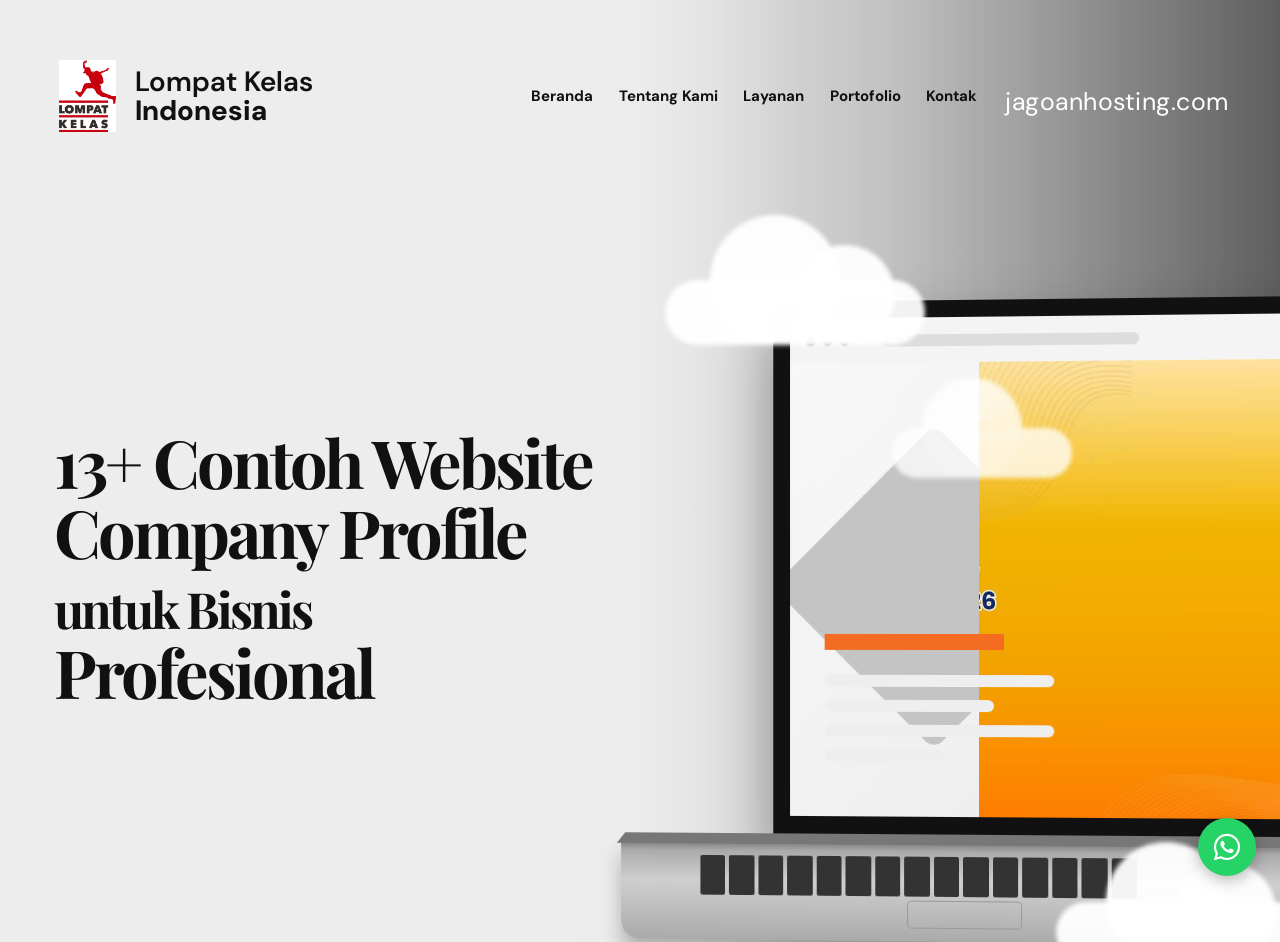
<file: index.html>
<!DOCTYPE html>
<html lang="id">
<head>
    <meta charset="UTF-8">
    <meta name="viewport" content="width=device-width, initial-scale=1.0">
    <title>Lompat Kelas Indonesia</title>
    
    <!-- Google Font -->
    <link rel="preconnect" href="https://fonts.googleapis.com">
    <link rel="preconnect" href="https://fonts.gstatic.com" crossorigin>
    <link href="https://fonts.googleapis.com/css2?family=DM+Sans:wght@400;500;600;700&family=Playfair+Display:wght@700;800&display=swap" rel="stylesheet">
    
    <link
        rel="stylesheet"
        href="https://cdnjs.cloudflare.com/ajax/libs/font-awesome/6.5.2/css/all.min.css"
    >
    <link rel="stylesheet" href="style/style.css">
</head>

<body>

    <main class="hero">

        <!-- Background -->
        <div class="background-image"></div>
        <div class="fade"></div>

        <!-- Header -->
        <header class="header">

            <div class="logo">
                    <img src="image/logo.jpg" alt="" class="logo-img">

                <div class="logo-text">
                    <span>Lompat Kelas</span>
                    <strong>Indonesia</strong>
                </div>
            </div>

            <input type="checkbox" id="nav-toggle" class="nav-toggle">
            <label for="nav-toggle" class="nav-toggle-label" aria-label="Buka menu navigasi">
                <span></span>
                <span></span>
                <span></span>
            </label>

            <nav class="navbar" aria-label="Navigasi utama">
                <a href="">Beranda</a>
                <a href="tentangkami.html">Tentang Kami</a>
                <a href="layanan.html">Layanan</a>
                <a href="#portofolio">Portofolio</a>
                <a href="#kontak">Kontak</a>
            </nav>

            <div class="website">
                jagoanhosting.com
            </div>

        </header>
<a
    href="https://wa.me/628156606600"
    class="whatsapp-button"
    target="_blank"
    rel="noopener noreferrer"
    aria-label="Hubungi kami melalui WhatsApp"
>
    <i class="fa-brands fa-whatsapp"></i>
</a>

        <!-- Main Content -->
        <section class="content">

            <div class="left-content">

                <h1>
                    13+ Contoh Website
                    <br>
                    Company Profile
                    <br>
                    <span>untuk Bisnis</span>
                    <br>
                    Profesional
                </h1>

            </div>


            <!-- Laptop -->
            <div class="laptop-wrapper">

                <div class="cloud cloud-1"></div>
                <div class="cloud cloud-2"></div>
                <div class="cloud cloud-3"></div>

                <div class="laptop">

                    <!-- Screen -->
                    <div class="screen">

                        <div class="browser">

                            <div class="browser-top">
                                <div class="browser-dot"></div>
                                <div class="browser-dot"></div>
                                <div class="browser-dot"></div>

                                <div class="browser-address"></div>
                            </div>

                            <div class="website-preview">

                                <div class="preview-image">
                                    <img src="image/index.jpg" alt="Business professional">
                                </div>

                                <div class="preview-content">
                                    <div class="orange-line"></div>

                                    <div class="fake-line"></div>
                                    <div class="fake-line short"></div>
                                    <div class="fake-line"></div>
                                    <div class="fake-line small"></div>
                                </div>

                            </div>

                        </div>

                    </div>

                    <!-- Laptop Body -->
                    <div class="laptop-base">

                        <div class="keyboard">
                            <div></div>
                            <div></div>
                            <div></div>
                            <div></div>
                            <div></div>
                            <div></div>
                            <div></div>
                            <div></div>
                            <div></div>
                            <div></div>
                            <div></div>
                            <div></div>
                            <div></div>
                            <div></div>
                            <div></div>
                        </div>

                        <div class="trackpad"></div>

                    </div>

                </div>

            </div>

        </section>

    </main>

</body>
</html>
</file>
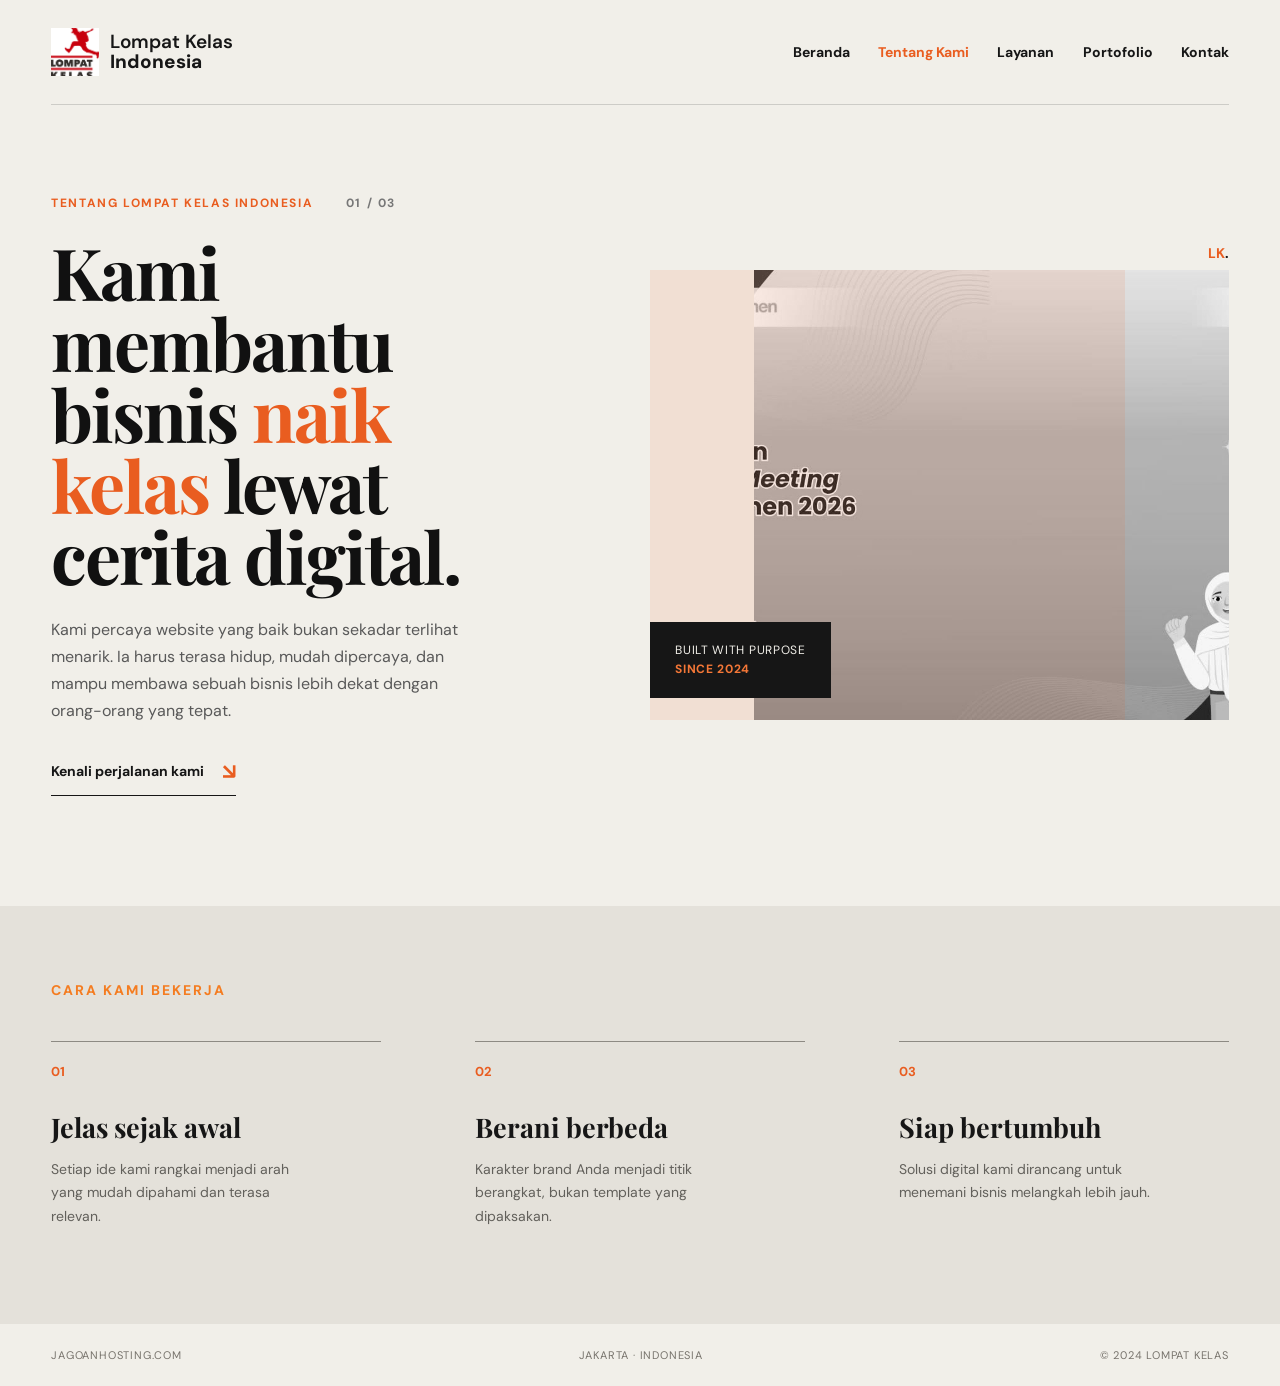
<file: tentangkami.html>
<!DOCTYPE html>
<html lang="id">
<head>
    <meta charset="UTF-8">
    <meta name="viewport" content="width=device-width, initial-scale=1.0">
    <title>Tentang Kami | Lompat Kelas Indonesia</title>
    <link rel="preconnect" href="https://fonts.googleapis.com">
    <link rel="preconnect" href="https://fonts.gstatic.com" crossorigin>
    <link href="https://fonts.googleapis.com/css2?family=DM+Sans:wght@400;500;600;700&family=Playfair+Display:wght@700;800&display=swap" rel="stylesheet">
    <link rel="stylesheet" href="style/style.css">
</head>
<body>
    <main class="about-page">
        <header class="about-header">
            <a class="about-logo" href="index.html" aria-label="Lompat Kelas Indonesia - Beranda">
                <img src="image/logo.jpg" alt="">
                <span>Lompat Kelas <strong>Indonesia</strong></span>
            </a>

            <input type="checkbox" id="about-nav-toggle" class="nav-toggle">
            <label for="about-nav-toggle" class="nav-toggle-label" aria-label="Buka menu navigasi">
                <span></span><span></span><span></span>
            </label>

            <nav class="about-navbar" aria-label="Navigasi utama">
                <a href="index.html">Beranda</a>
                <a class="active" href="tentangkami.html">Tentang Kami</a>
                <a href="#layanan">Layanan</a>
                <a href="#portofolio">Portofolio</a>
                <a href="#kontak">Kontak</a>
            </nav>
        </header>

        <section class="about-hero">
            <div class="about-copy">
                <p class="eyebrow">Tentang Lompat Kelas Indonesia <span>01 / 03</span></p>
                <h1>Kami membantu bisnis <em>naik kelas</em> lewat cerita digital.</h1>
                <p class="about-intro">Kami percaya website yang baik bukan sekadar terlihat menarik. Ia harus terasa hidup, mudah dipercaya, dan mampu membawa sebuah bisnis lebih dekat dengan orang-orang yang tepat.</p>
                <a class="about-cta" href="#cerita">Kenali perjalanan kami <span>↘</span></a>
            </div>

            <div class="about-visual">
                <div class="visual-frame">
                    <img src="image/index.jpg" alt="Profesional bekerja di depan laptop">
                </div>
                <div class="visual-note">Built with purpose<br><strong>Since 2024</strong></div>
                <div class="visual-number">LK<span>.</span></div>
            </div>
        </section>

        <section class="about-values" id="cerita">
            <div class="section-label">Cara kami bekerja</div>
            <div class="value-grid">
                <article class="value-item">
                    <span>01</span>
                    <h2>Jelas sejak awal</h2>
                    <p>Setiap ide kami rangkai menjadi arah yang mudah dipahami dan terasa relevan.</p>
                </article>
                <article class="value-item">
                    <span>02</span>
                    <h2>Berani berbeda</h2>
                    <p>Karakter brand Anda menjadi titik berangkat, bukan template yang dipaksakan.</p>
                </article>
                <article class="value-item">
                    <span>03</span>
                    <h2>Siap bertumbuh</h2>
                    <p>Solusi digital kami dirancang untuk menemani bisnis melangkah lebih jauh.</p>
                </article>
            </div>
        </section>

        <footer class="about-footer">
            <span>Jagoanhosting.com</span>
            <span>Jakarta · Indonesia</span>
            <span>© 2024 Lompat Kelas</span>
        </footer>
    </main>
</body>
</html>
</file>
<file: style/style.css>
* {
    margin: 0;
    padding: 0;
    box-sizing: border-box;
}

body {
    font-family: "DM Sans", sans-serif;
    overflow-x: hidden;
    background: #e9e9e9;
}


/* =========================
   HERO
========================= */

.hero {
    position: relative;
    min-height: 100vh;
    width: 100%;
    overflow: hidden;
    background: #e9e9e9;
}


/* Background image */

.background-image {
    position: absolute;
    inset: 0;

    background:
        linear-gradient(
            90deg,
            rgba(235,235,235,1) 0%,
            rgba(235,235,235,.96) 35%,
            rgba(235,235,235,.55) 50%,
            rgba(30,30,30,.20) 70%,
            rgba(20,20,20,.65) 100%
        ),
        url("https://images.unsplash.com/photo-1497366754035-f200968a6e72?auto=format&fit=crop&w=2000&q=80");

    background-size: cover;
    background-position: center;
    filter: grayscale(100%);
}


/* Extra fade */

.fade {
    position: absolute;
    inset: 0;

    background:
        linear-gradient(
            90deg,
            #ededed 0%,
            rgba(237,237,237,.98) 30%,
            rgba(237,237,237,.8) 43%,
            transparent 62%
        );

    z-index: 1;
}


/* =========================
   HEADER
========================= */

.header {
    position: relative;
    z-index: 10;

    display: flex;
    justify-content: space-between;
    align-items: center;
    gap: 28px;

    padding: 60px 4vw;
}

.navbar {
    display: flex;
    align-items: center;
    gap: clamp(16px, 2vw, 34px);
    margin-left: auto;
}

.navbar a {
    color: #111;
    font-size: 15px;
    font-weight: 700;
    text-decoration: none;
    white-space: nowrap;
    transition: color .2s ease;
}

.navbar a:hover,
.navbar a:focus-visible {
    color: #f36c21;
}

.nav-toggle,
.nav-toggle-label {
    display: none;
}


.logo {
    display: flex;
    align-items: center;
    gap: 12px;
}


.logo-icon {
    width: 72px;
    height: 72px;

    display: flex;
    justify-content: center;
    align-items: center;

    background: #f36c21;
    color: white;

    font-size: 20px;
    font-weight: 800;

    letter-spacing: -2px;
}


.logo-text {
    display: flex;
    flex-direction: column;

    color: #111;
    font-size: 28px;
    line-height: 1.05;
}


.logo-text span {
    font-weight: 600;
}

.logo-text strong {
    font-weight: 800;
}


.website {
    color: white;
    font-size: 25px;
    letter-spacing: .5px;

    margin-top: 10px;
}


/* =========================
   CONTENT
========================= */

.content {
    position: relative;
    z-index: 5;

    min-height: calc(100vh - 150px);

    display: flex;
    align-items: center;
}


.left-content {
    width: 52%;
    padding-left: 4.2vw;

    position: relative;
    z-index: 20;
}


h1 {
    font-family: "Playfair Display", serif;

    font-size: clamp(55px, 5.2vw, 92px);
    line-height: 1.05;

    letter-spacing: -3px;

    color: #111;

    max-width: 760px;
}


h1 span {
    font-size: .75em;
}


/* =========================
   LAPTOP
========================= */

.laptop-wrapper {
    position: absolute;

    right: -2%;
    bottom: 0;

    width: 61vw;
    max-width: 1050px;

    z-index: 10;
}


.laptop {
    width: 90%;
    margin-left: auto;

    position: relative;

    transform: perspective(1000px) rotateY(-2deg);
}


/* Screen */

.screen {
    width: 76%;
    margin-left: auto;

    background: #111;

    padding: 17px 17px 25px;

    border-radius: 13px 13px 3px 3px;

    box-shadow:
        0 30px 60px rgba(0,0,0,.35);
}


.browser {
    background: white;

    width: 100%;
    height: 500px;

    overflow: hidden;
}


/* Browser top */

.browser-top {
    height: 45px;

    display: flex;
    align-items: center;

    gap: 7px;

    padding: 0 16px;

    background: #f4f4f4;
}


.browser-dot {
    width: 10px;
    height: 10px;

    border-radius: 50%;

    background: #bbb;
}


.browser-address {
    height: 12px;
    width: 55%;

    margin-left: 25px;

    background: #ddd;
    border-radius: 20px;
}


/* Website preview */

.website-preview {
    height: calc(100% - 45px);

    position: relative;

    overflow: hidden;

    background:
        linear-gradient(
            135deg,
            #f8f8f8,
            #eaeaea
        );
}


/* Orange circle */

.website-preview::after {
    content: "";

    position: absolute;

    width: 300px;
    height: 300px;

    right: -30px;
    top: 35px;

    border-radius: 50%;

    background: #f8ad8d;
}


/* Fake mountain */

.website-preview::before {
    content: "";

    position: absolute;

    width: 230px;
    height: 230px;

    left: 30px;
    top: 110px;

    background: #c4c4c4;

    transform: rotate(45deg);

    border-radius: 12px;
}


/* Person image */

.preview-image {
    position: absolute;

    right: 0;
    top: 0;

    width: 62%;
    height: 100%;

    z-index: 5;
}


.preview-image img {
    width: 100%;
    height: 100%;

    object-fit: cover;

    object-position: center;

    mix-blend-mode: normal;
}


/* Fake website content */

.preview-content {
    position: absolute;

    left: 35px;
    bottom: 55px;

    width: 260px;

    z-index: 8;
}


.orange-line {
    width: 180px;
    height: 16px;

    background: #f36c21;

    margin-bottom: 25px;
}


.fake-line {
    width: 230px;
    height: 12px;

    background: #eee;

    margin-top: 13px;

    border-radius: 10px;
}


.fake-line.short {
    width: 170px;
}


.fake-line.small {
    width: 120px;
}


/* =========================
   LAPTOP BASE
========================= */

.laptop-base {
    width: 96%;
    height: 100px;

    margin: 0 auto;

    background:
        linear-gradient(
            180deg,
            #777,
            #aaa 10%,
            #cfcfcf 40%,
            #aaa 100%
        );

    border-radius: 0 0 18px 18px;

    position: relative;

    box-shadow:
        0 15px 20px rgba(0,0,0,.25);
}


.laptop-base::before {
    content: "";

    position: absolute;

    left: 0;
    right: 0;
    top: -8px;

    height: 12px;

    background: #777;

    transform: perspective(200px) rotateX(25deg);
}


/* Keyboard */

.keyboard {
    position: absolute;

    top: 15px;
    left: 12%;

    width: 65%;
    height: 40px;

    display: grid;

    grid-template-columns: repeat(15, 1fr);

    gap: 4px;
}


.keyboard div {
    background: #333;

    border-radius: 2px;
}


/* Trackpad */

.trackpad {
    position: absolute;

    bottom: 13px;
    left: 43%;

    width: 17%;
    height: 28px;

    border: 1px solid #999;

    border-radius: 4px;
}


/* =========================
   CLOUDS
========================= */

.cloud {
    position: absolute;

    background: rgba(255,255,255,.95);

    border-radius: 100px;

    filter: blur(2px);

    z-index: 30;
}


.cloud::before,
.cloud::after {
    content: "";

    position: absolute;

    background: inherit;

    border-radius: 50%;
}


.cloud-1 {
    width: 260px;
    height: 65px;

    top: -20px;
    left: 18%;
}


.cloud-1::before {
    width: 130px;
    height: 130px;

    left: 45px;
    bottom: 0;
}


.cloud-1::after {
    width: 100px;
    height: 100px;

    right: 30px;
    bottom: 0;
}


.cloud-2 {
    width: 250px;
    height: 60px;

    bottom: -20px;
    right: 0;
}


.cloud-2::before {
    width: 120px;
    height: 120px;

    left: 50px;
    bottom: 0;
}


.cloud-2::after {
    width: 100px;
    height: 100px;

    right: 30px;
    bottom: 0;
}


.cloud-3 {
    width: 180px;
    height: 50px;

    top: 20%;
    left: 47%;

    opacity: .8;
}


.cloud-3::before {
    width: 100px;
    height: 100px;

    left: 30px;
    bottom: 0;
}


/* =========================
   RESPONSIVE
========================= */

@media (max-width: 1100px) {

    .header {
        padding: 35px 5vw;
    }

    .website {
        font-size: 18px;
    }

    .navbar {
        gap: 14px;
    }

    .navbar a {
        font-size: 13px;
    }

    .content {
        align-items: flex-start;
        padding-top: 100px;
    }

    .left-content {
        width: 60%;
    }

    h1 {
        font-size: clamp(45px, 6vw, 70px);
    }

    .laptop-wrapper {
        width: 70vw;
        right: -15%;
        bottom: 3%;
    }

    .browser {
        height: 400px;
    }
}


@media (max-width: 768px) {

    .hero {
        min-height: 100vh;
    }

    .header {
        padding: 25px;
        position: relative;
    }

    .logo-icon {
        width: 50px;
        height: 50px;
        font-size: 15px;
    }

    .logo-text {
        font-size: 20px;
    }

    .website {
        font-size: 13px;
    }

    .nav-toggle-label {
        width: 42px;
        height: 42px;
        display: flex;
        flex-direction: column;
        justify-content: center;
        align-items: center;
        gap: 5px;
        margin-left: auto;
        border: 1px solid rgba(17,17,17,.25);
        background: rgba(237,237,237,.85);
        cursor: pointer;
        z-index: 12;
    }

    .nav-toggle-label span {
        width: 19px;
        height: 2px;
        background: #111;
        transition: transform .2s ease, opacity .2s ease;
    }

    .navbar {
        position: absolute;
        top: 82px;
        right: 25px;
        display: flex;
        flex-direction: column;
        align-items: stretch;
        gap: 0;
        min-width: 190px;
        padding: 8px 0;
        background: rgba(237,237,237,.97);
        box-shadow: 0 14px 30px rgba(0,0,0,.14);
        opacity: 0;
        visibility: hidden;
        transform: translateY(-8px);
        transition: opacity .2s ease, transform .2s ease, visibility .2s ease;
    }

    .navbar a {
        padding: 11px 18px;
        font-size: 14px;
    }

    .nav-toggle:checked ~ .navbar {
        opacity: 1;
        visibility: visible;
        transform: translateY(0);
    }

    .nav-toggle:checked + .nav-toggle-label span:first-child {
        transform: translateY(7px) rotate(45deg);
    }

    .nav-toggle:checked + .nav-toggle-label span:nth-child(2) {
        opacity: 0;
    }

    .nav-toggle:checked + .nav-toggle-label span:last-child {
        transform: translateY(-7px) rotate(-45deg);
    }

    .content {
        display: block;
        padding-top: 50px;
    }

    .left-content {
        width: 100%;
        padding: 0 25px;
    }

    h1 {
        font-size: clamp(42px, 10vw, 65px);
        letter-spacing: -2px;
    }

    .laptop-wrapper {
        position: relative;

        width: 120vw;

        right: auto;
        bottom: auto;

        margin-top: 50px;
        margin-left: -5%;
    }

    .screen {
        width: 80%;
    }

    .browser {
        height: 300px;
    }

    .website-preview::after {
        width: 180px;
        height: 180px;
    }

    .preview-content {
        left: 20px;
        bottom: 30px;
        transform: scale(.7);
        transform-origin: left bottom;
    }

    .cloud {
        opacity: .7;
    }
}


@media (max-width: 480px) {

    .header {
        align-items: center;
    }

    .website {
        display: none;
    }

    h1 {
        font-size: 40px;
    }

    .laptop-wrapper {
        width: 145vw;
        margin-left: -20%;
    }
}

.logo-img {
    width: 72px;
    height: 72px;
    object-fit: contain;
}

/* ABOUT PAGE */
.about-page {
    min-height: 100vh;
    color: #161616;
    background: #f1efe9;
}

.about-header {
    width: min(1280px, 92%);
    margin: 0 auto;
    padding: 28px 0;
    display: flex;
    align-items: center;
    gap: 30px;
    border-bottom: 1px solid rgba(22, 22, 22, .16);
}

.about-logo {
    display: flex;
    align-items: center;
    gap: 11px;
    color: #161616;
    font-size: 19px;
    font-weight: 600;
    line-height: 1.05;
    text-decoration: none;
}

.about-logo img {
    width: 48px;
    height: 48px;
    object-fit: cover;
}

.about-logo strong { display: block; font-weight: 800; }

.about-navbar {
    display: flex;
    align-items: center;
    gap: clamp(16px, 2.2vw, 34px);
    margin-left: auto;
}

.about-navbar a {
    color: #161616;
    font-size: 14px;
    font-weight: 700;
    text-decoration: none;
    white-space: nowrap;
}

.about-navbar a:hover,
.about-navbar a.active { color: #e95d20; }

.about-hero {
    width: min(1280px, 92%);
    min-height: 620px;
    margin: 0 auto;
    padding: 90px 0 110px;
    display: grid;
    grid-template-columns: .92fr 1.08fr;
    align-items: center;
    gap: 9%;
}

.eyebrow, .section-label {
    color: #e95d20;
    font-size: 12px;
    font-weight: 700;
    letter-spacing: 1.6px;
    text-transform: uppercase;
}

.eyebrow span { margin-left: 28px; color: #777; }

.about-copy h1 {
    max-width: 600px;
    margin: 25px 0;
    font-family: "Playfair Display", serif;
    font-size: clamp(47px, 5.6vw, 80px);
    line-height: .99;
    letter-spacing: -2px;
}

.about-copy h1 em { color: #e95d20; font-style: normal; }

.about-intro {
    max-width: 430px;
    color: #595959;
    font-size: 16px;
    line-height: 1.7;
}

.about-cta {
    display: inline-flex;
    align-items: center;
    gap: 18px;
    margin-top: 32px;
    padding-bottom: 9px;
    color: #161616;
    border-bottom: 1px solid #161616;
    font-size: 14px;
    font-weight: 700;
    text-decoration: none;
}

.about-cta span { color: #e95d20; font-size: 22px; }

.about-visual { position: relative; min-height: 450px; }

.visual-frame {
    width: 82%;
    height: 450px;
    margin-left: auto;
    overflow: hidden;
    background: #d3d0c9;
}

.visual-frame::after {
    content: "";
    position: absolute;
    inset: 0 18% 0 0;
    background: rgba(233, 93, 32, .11);
    pointer-events: none;
}

.visual-frame img { width: 100%; height: 100%; object-fit: cover; filter: grayscale(100%); }

.visual-note {
    position: absolute;
    left: 0;
    bottom: 22px;
    padding: 19px 25px;
    color: #f1efe9;
    background: #161616;
    font-size: 12px;
    line-height: 1.6;
    letter-spacing: .7px;
    text-transform: uppercase;
}

.visual-note strong { color: #f47737; }
.visual-number { position: absolute; top: -26px; right: 0; color: #e95d20; font-size: 14px; font-weight: 700; }
.visual-number span { color: #161616; }

.about-values {
    padding: 75px max(4%, calc((100% - 1280px) / 2)) 95px;
    background: #e4e1da;
}

.value-grid { display: grid; grid-template-columns: repeat(3, 1fr); gap: 8%; margin-top: 42px; }
.value-item { border-top: 1px solid #8d8a83; padding-top: 18px; }
.value-item > span { color: #e95d20; font-size: 13px; font-weight: 700; }
.value-item h2 { margin: 28px 0 13px; font-family: "Playfair Display", serif; font-size: 27px; }
.value-item p { max-width: 260px; color: #62605b; font-size: 14px; line-height: 1.7; }

.about-footer { width: min(1280px, 92%); margin: 0 auto; padding: 24px 0; display: flex; justify-content: space-between; color: #77736c; font-size: 11px; letter-spacing: .8px; text-transform: uppercase; }

@media (max-width: 768px) {
    .about-header { padding: 20px 0; }
    .about-logo { font-size: 16px; }
    .about-logo img { width: 40px; height: 40px; }
    .about-header .nav-toggle-label { margin-left: auto; }
    .about-navbar { position: absolute; top: 82px; right: 4%; z-index: 20; display: flex; flex-direction: column; align-items: stretch; gap: 0; min-width: 190px; padding: 8px 0; background: #f1efe9; box-shadow: 0 14px 30px rgba(0,0,0,.14); opacity: 0; visibility: hidden; transform: translateY(-8px); transition: opacity .2s ease, transform .2s ease, visibility .2s ease; }
    .about-navbar a { padding: 11px 18px; }
    .nav-toggle:checked ~ .about-navbar { opacity: 1; visibility: visible; transform: translateY(0); }
    .about-hero { display: flex; flex-direction: column; align-items: stretch; gap: 55px; min-height: auto; padding: 65px 0 80px; }
    .about-copy h1 { font-size: clamp(43px, 12vw, 66px); }
    .about-visual { min-height: 340px; }
    .visual-frame { width: 88%; height: 340px; }
    .value-grid { grid-template-columns: 1fr; gap: 35px; }
    .about-footer { flex-wrap: wrap; gap: 12px; }
}

.whatsapp-button {
    position: fixed;
    right: 24px;
    bottom: 24px;
    z-index: 1000;

    width: 58px;
    height: 58px;
    display: flex;
    align-items: center;
    justify-content: center;

    color: #fff;
    background: #25d366;
    border-radius: 100%;
    font-size: 30px;
    text-decoration: none;
    box-shadow: 0 5px 15px rgba(0, 0, 0, 0.25);
    transition: transform 0.2s ease, background 0.2s ease;
}

.whatsapp-button:hover {
    color: #fff;
    background: #1ebe5d;
    transform: scale(1.08);
}

:root {
    --orange: #f47c20;
    --dark: #17231d;
    --cream: #f8f5ed;
    --muted: #687069;
}

body {
    margin: 0;
    background: var(--cream);
    color: var(--dark);
    font-family: "DM Sans", sans-serif;
}

.layanan-page {
    min-height: 100vh;
    padding-bottom: 80px;
}

.layanan-header {
    position: relative;
    padding: 22px 7%;
    background: rgba(248, 245, 237, 0.95);
}

.logo {
    color: inherit;
    text-decoration: none;
}

.layanan-header .navbar a {
    color: var(--dark);
}

.layanan-header .navbar a.active,
.layanan-header .navbar a:hover {
    color: var(--orange);
}

.layanan-hero {
    max-width: 850px;
    margin: 80px auto 55px;
    padding: 0 25px;
    text-align: center;
}

.section-label {
    color: var(--orange);
    font-size: 14px;
    font-weight: 700;
    letter-spacing: 2px;
    text-transform: uppercase;
}

.layanan-hero h1 {
    margin: 15px 0;
    font-family: "Playfair Display", serif;
    font-size: clamp(40px, 6vw, 72px);
    line-height: 1.08;
}

.layanan-hero h1 span {
    color: var(--orange);
}

.layanan-hero p {
    max-width: 580px;
    margin: auto;
    color: var(--muted);
    font-size: 17px;
    line-height: 1.7;
}

.layanan-cards {
    display: grid;
    grid-template-columns: repeat(4, 1fr);
    gap: 22px;
    max-width: 1180px;
    margin: auto;
    padding: 0 25px;
}

.layanan-card {
    padding: 32px 25px;
    background: #fff;
    border: 1px solid rgba(23, 35, 29, 0.08);
    border-radius: 24px;
    box-shadow: 0 12px 30px rgba(23, 35, 29, 0.07);
    transition: transform 0.25s ease, box-shadow 0.25s ease;
}

.layanan-card:hover {
    transform: translateY(-8px);
    box-shadow: 0 18px 35px rgba(23, 35, 29, 0.13);
}

.layanan-icon {
    width: 58px;
    height: 58px;
    display: flex;
    align-items: center;
    justify-content: center;
    margin-bottom: 24px;
    color: #fff;
    background: var(--orange);
    border-radius: 18px;
    font-size: 24px;
}

.layanan-card h2 {
    margin: 0 0 14px;
    font-family: "Playfair Display", serif;
    font-size: 23px;
}

.layanan-card p {
    min-height: 95px;
    margin: 0 0 22px;
    color: var(--muted);
    line-height: 1.7;
}

.layanan-card a {
    color: var(--orange);
    font-weight: 700;
    text-decoration: none;
}

.layanan-card a i {
    margin-left: 7px;
    transition: transform 0.2s ease;
}

.layanan-card a:hover i {
    transform: translateX(5px);
}

@media (max-width: 950px) {
    .layanan-cards {
        grid-template-columns: repeat(2, 1fr);
    }
}

@media (max-width: 600px) {
    .layanan-header {
        padding: 18px 5%;
    }

    .layanan-hero {
        margin-top: 55px;
    }

    .layanan-cards {
        grid-template-columns: 1fr;
    }

    .layanan-card p {
        min-height: auto;
    }
}
</file>
